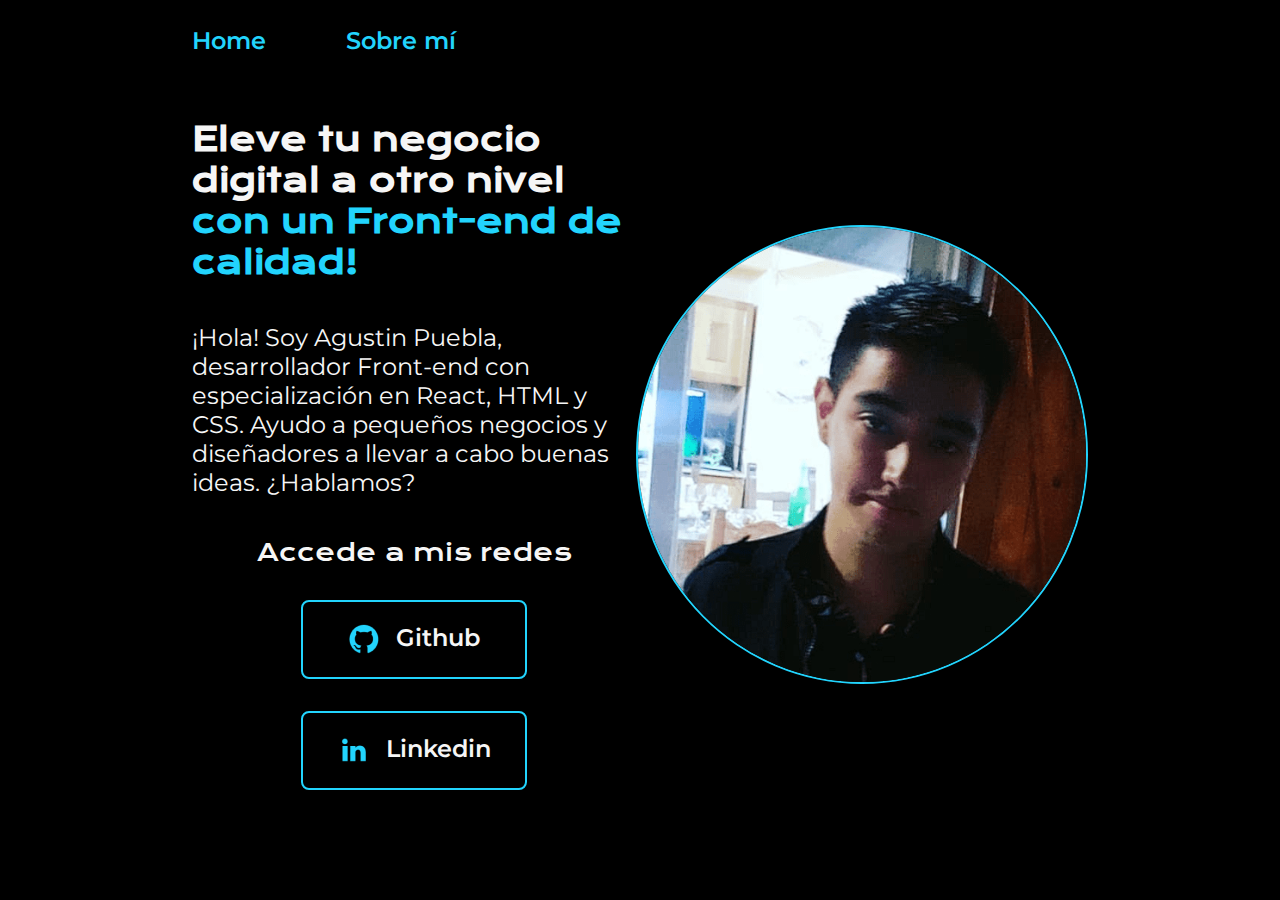
<file: index.html>
<!DOCTYPE html>
<html lang="es">
<head>
    <meta charset="UTF-8"> 
    <meta http-equiv="X-UA-Compatible" content="IE=edge">
    <meta name="viewport" content="width=device-width, initial-scale=1.0">
    <title>Portafolio</title>
    <link rel="stylesheet" href="style/style.css">

</head>

<body>
    <header class="header">
        <nav class="header__menu">
            <a class="header__menu__link" href="index.html">Home</a>
            <a class="header__menu__link" href="about.html">Sobre mí</a>
        </nav>
    </header>
    <main class="presentacion">
        <section class="presentacion__contenido">
            <h1 class="presentacion__contenido__titulo">
                Eleve tu negocio digital a otro nivel 
                <strong class="titulo-destaque">con un Front-end de calidad!
                </strong></h1>
                <p class="presentacion__contenido__texto">¡Hola! Soy Agustin Puebla, desarrollador Front-end con
                    especialización en React, HTML y CSS. Ayudo a pequeños
                    negocios y diseñadores a llevar a cabo buenas ideas.
                    ¿Hablamos?

                </p>
                <div class="presentacion__enlaces">
                    <h2 class="presentacion__enlaces__subtitulo">Accede a mis redes</h2>
                    <a class="presentacion__enlaces__link" href="https://github.com/">
                        <img src="./assets/github.png">
                        Github
                    </a>
                    <a class="presentacion__enlaces__link" href="https://linkedin.com/in/">
                        <img src="./assets/linkedin.png">
                        Linkedin
                    </a>
                </div>
               
        </section>      
        <img class="presentacion__imagen" src="assets/fotoperfil.png" alt="Foto de perfil de Agustin Puebla">

    </main>
</body>
</html>
</file>
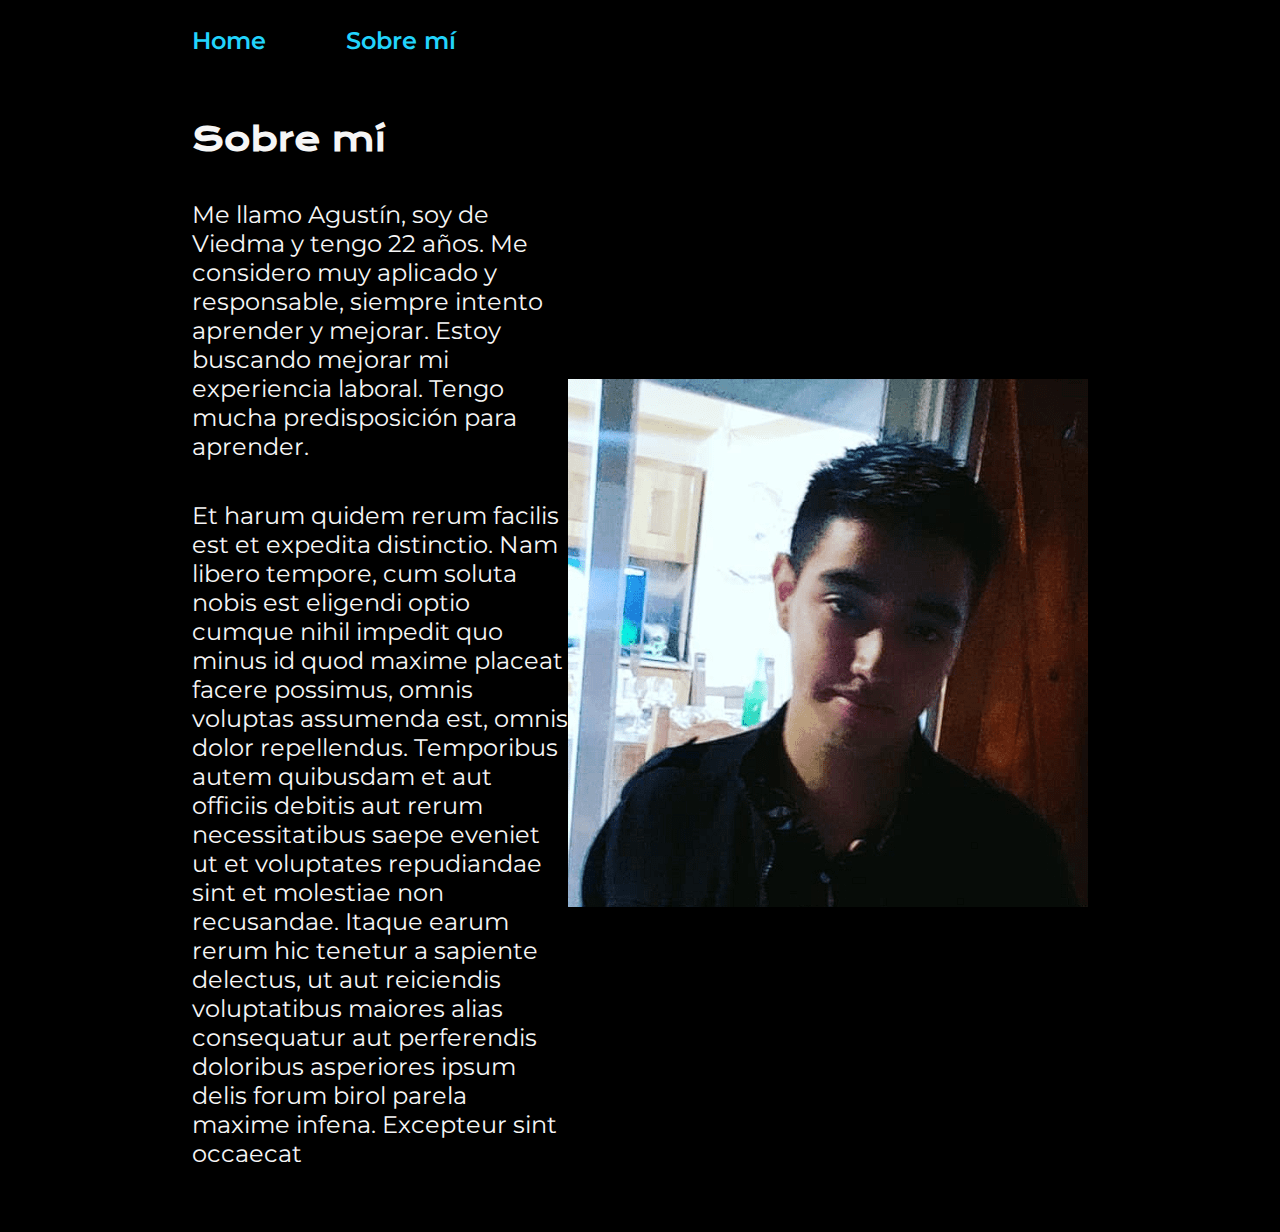
<file: about.html>
<!DOCTYPE html>
<html lang="es-mx">
<head>
    <meta charset="UTF-8">
    <meta name="viewport" content="width=device-width, initial-scale=1.0">
    <title>Portafolio</title>
    <link rel="stylesheet" href="style/style.css">

</head>
<body>
    <header class="header">
        <nav class="header__menu">
            <a class="header__menu__link" href="index.html">Home</a>
            <a class="header__menu__link" href="about.html">Sobre mí</a>
        </nav>
    </header>
    <main class="presentacion">
        <section class="presentacion__contenido">
            <h1 class="presentacion__contenido__titulo">Sobre mí</h1>
                <p class="presentacion__contenido__texto">Me llamo Agustín, soy de Viedma y tengo 22 años. Me considero muy aplicado y responsable,
                     siempre intento aprender y mejorar. Estoy buscando mejorar mi experiencia laboral. Tengo mucha predisposición para aprender.

                </p>
                <p class="presentacion__contenido__texto">
                    Et harum quidem rerum facilis est et expedita distinctio. Nam libero tempore, cum soluta nobis est
                    eligendi optio cumque nihil impedit quo minus id quod maxime placeat facere possimus, omnis voluptas
                    assumenda est, omnis dolor repellendus. Temporibus autem quibusdam et aut officiis debitis aut rerum
                    necessitatibus saepe eveniet ut et voluptates repudiandae sint et molestiae non recusandae. Itaque earum
                    rerum hic tenetur a sapiente delectus, ut aut reiciendis voluptatibus maiores alias consequatur aut
                    perferendis doloribus asperiores ipsum delis forum birol parela maxime infena. Excepteur sint occaecat
                </p>
               
        </section>
        <img src="./assets/fotoperfil.png" alt="Foto de perfil de Agustín Puebla">
    </main>
    
</body>
</html>
</file>
<file: style/style.css>
@import url('https://fonts.googleapis.com/css2?family=Krona+One&family=Montserrat:wght@400;600&display=swap');


:root {
    --color-primario: #000000;
    --color-secundario: #F6F6F6;
    --color-terciario: #22D4FD;
    --color-hover: #272727;

    --fuente-krona: 'Krona One', sans-serif;
    --fuente-montserrat: 'Montserrat', sans-serif;
}

* {
    padding: 0;
    margin:0;
}

body{
    box-sizing: border-box;
    background-color: var(--color-primario);
    color: var(--color-secundario);
}

.header{
    padding: 2% 0% 0% 15%;
}

.header__menu{
    display: flex;
    gap: 80px;
}
.header__menu__link{
    font-family: var(--fuente-montserrat);
    font-size: 1.5rem;
    font-weight: 600;
    color: var(--color-terciario);
    text-decoration: none;

}



.presentacion {
    padding: 5% 15%;
    display: flex;
    align-items: center;
    justify-content: space-between;
}

.presentacion__contenido{
    width: 50%;
    display: flex;
    flex-direction: column;
    gap: 40px;
}


.presentacion__contenido__titulo{
    font-size: 2rem;
    font-family: var(--fuente-krona);
}

.titulo-destaque {
    color: var(--color-terciario); ;
}

.presentacion__contenido__texto{
    font-size: 1.5rem;
    font-family: var(--fuente-montserrat);
}

.presentacion__enlaces{
    display: flex;
    flex-direction: column;
    justify-content: space-between;
    align-items: center;
    gap: 32px;
}

.presentacion__enlaces__subtitulo{
    font-family: var(--fuente-krona);
    font-weight: 400;
    font-size: 1.5rem;
}
.presentacion__enlaces__link{
      display: flex;
      justify-content: center;
      gap: 16px;
      border: 2px solid var(--color-terciario);
      width: 50%;
      text-align: center;
      border-radius: 8px;
      font-size: 1.5rem;
      font-weight: 600;
      padding: 21.5px 0;
      text-decoration: none;
      color: var(--color-secundario);
      font-family: var(--fuente-montserrat);
}

.presentacion__enlaces__link:hover{
    background-color: var(--color-hover);
}

.presentacion__imagen{
    width: 50%;
    border: 2px solid var(--color-terciario);
    border-radius: 50%;
}



@media (max-width: 1200px) {
    
    .header{
         padding: 10%;  
    }
    .header__menu{
        justify-content: center;
    }
    .presentacion{
        flex-direction: column-reverse;
        padding: 5%;
    }
    .presentacion__contenido{
        width: auto;
    }
    
}
</file>
